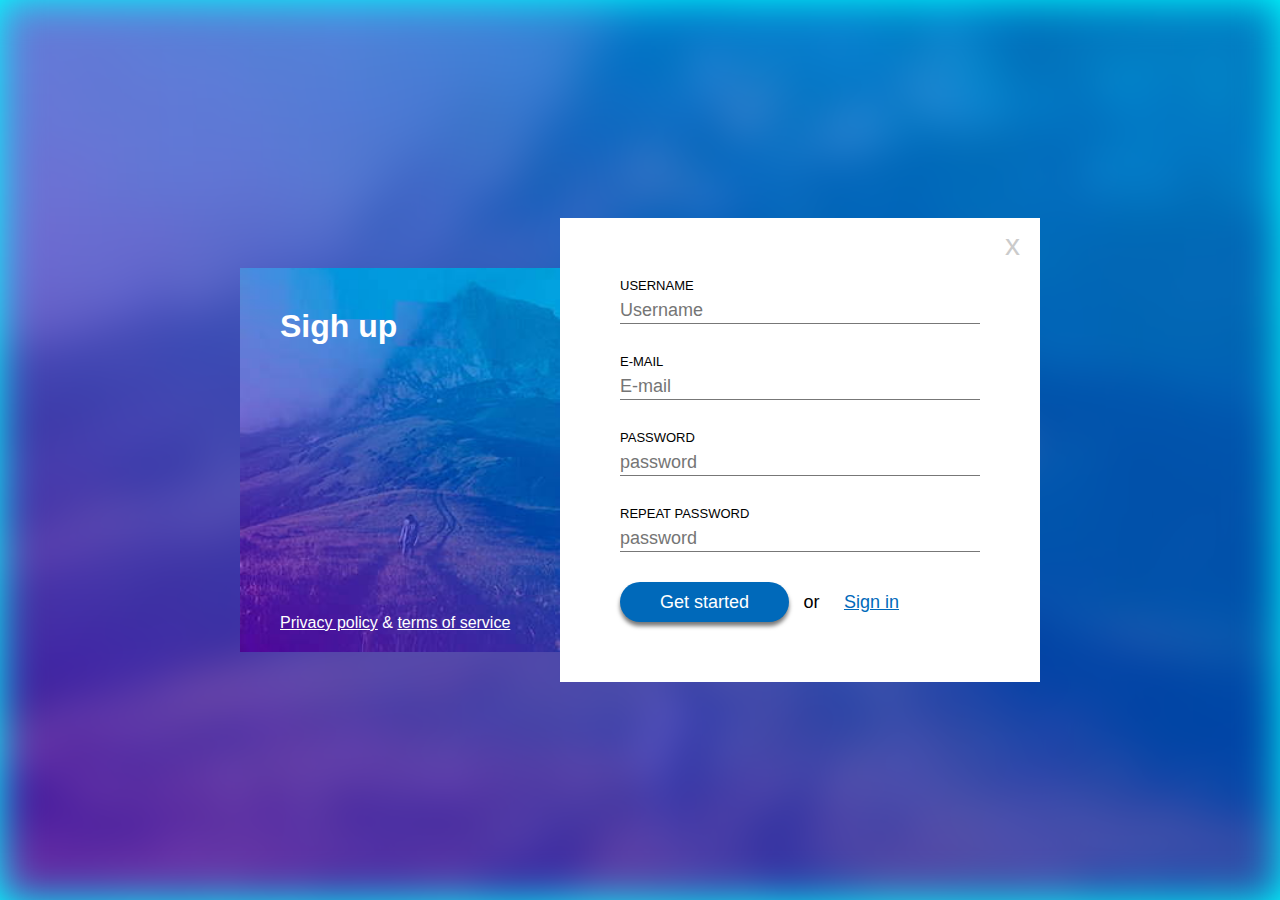
<file: index.html>
<!DOCTYPE html>
<html lang="en">

<head>
    <meta charset="UTF-8">
    <meta name="viewport" content="width=device-width, initial-scale=1.0">
    <title>Sign up</title>
    <!-- reset -->
    <link rel="stylesheet" href="./css/reset.css">
    <!-- components -->
    <link rel="stylesheet" href="./css/button.css">
    <link rel="stylesheet" href="./css/form.css">
    <!-- custom -->
    <link rel="stylesheet" href="./css/custom.css">
</head>
<body>
    <div class="background"></div>
    <main class="container">
        <div class="left-column">
            <h1 class="page-title">Sigh up</h1>
            <footer class="bottom-links">
               <a class="link" href="#">Privacy policy</a>
               <span class="text">&amp;</span>
               <a class="link" href="#">terms of service</a> 
            </footer>
        </div>
        <div class="right-column">
            <div class="close">x</div>
            <form class="form">
                <div class="form-row">
                    <label class="label" for="username">Username</label>
                    <input class="input" id="username" type="text" placeholder="Username">
                </div>
                <div class="form-row">
                    <label class="label" for="email">E-mail</label>
                    <input class="input" id="email" type="email" placeholder="E-mail">
                </div>
                <div class="form-row">
                    <label class="label" for="password">Password</label>
                    <input class="input" id="pass" type="password" placeholder="password">
                </div>
                <div class="form-row">
                    <label class="label" for="">Repeat password</label>
                    <input class="input" id="repass" type="password" placeholder="password">
                </div>
                <div class="form-row">
                    <div class="btn">Get started</div>
                    <span class="text">or</span>
                    <a class="link" href="./login/">Sign in</a>
                </div>
            </form>
        </div>
    </main>
</body>
</html>
</file>
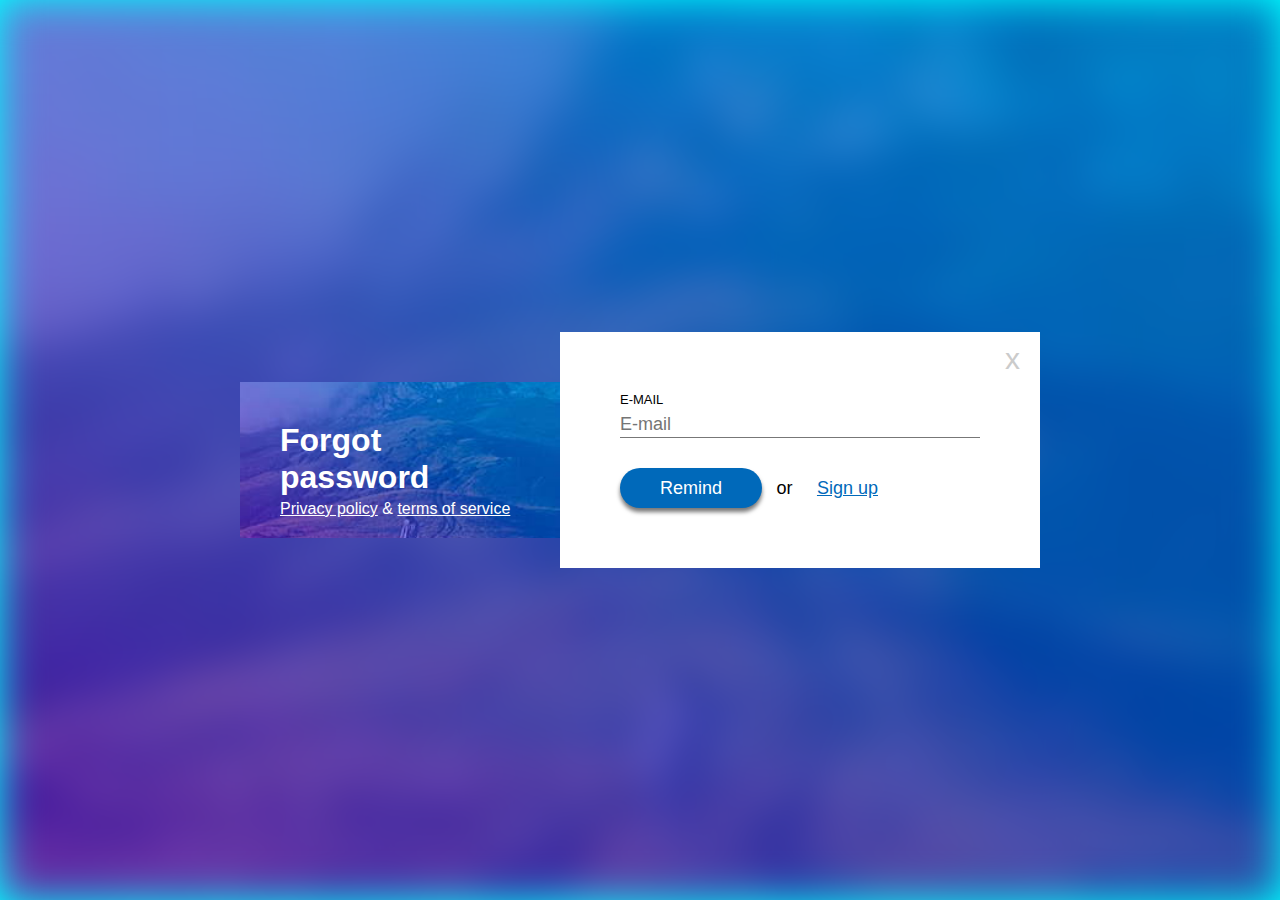
<file: forgot-password/index.html>
<!DOCTYPE html>
<html lang="en">

<head>
    <meta charset="UTF-8">
    <meta name="viewport" content="width=device-width, initial-scale=1.0">
    <title>Forgot password</title>
    <!-- reset -->
    <link rel="stylesheet" href="../css/reset.css">
    <!-- components -->
    <link rel="stylesheet" href="../css/button.css">
    <link rel="stylesheet" href="../css/form.css">
    <!-- custom -->
    <link rel="stylesheet" href="../css/custom.css">
</head>
<body>
    <div class="background"></div>
    <main class="container">
        <div class="left-column">
            <h1 class="page-title">Forgot password</h1>
            <footer class="bottom-links">
               <a class="link" href="#">Privacy policy</a>
               <span class="text">&amp;</span>
               <a class="link" href="#">terms of service</a> 
            </footer>
        </div>
        <div class="right-column">
            <a class="close" href="../index.html">x</a>
            <form class="form">
                <div class="form-row">
                    <label class="label" for="email">E-mail</label>
                    <input class="input" id="email" type="email" placeholder="E-mail">
                </div>
                <div class="form-row">
                    <div class="btn">Remind</div>
                    <span class="text">or</span>
                    <a class="link" href="../">Sign up</a>
                </div>
            </form>
        </div>
    </main>
</body>
</html>
</file>
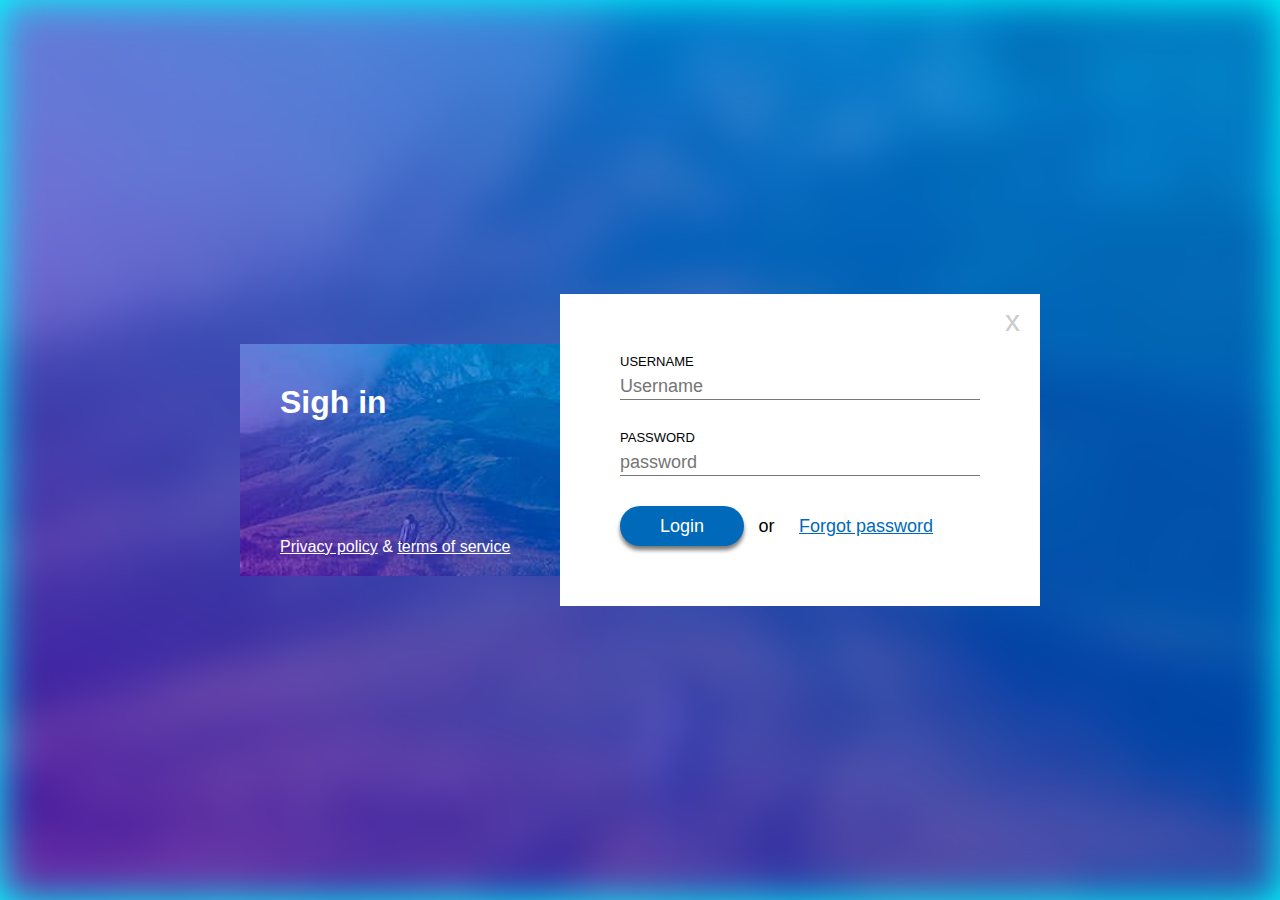
<file: login/index.html>
<!DOCTYPE html>
<html lang="en">

<head>
    <meta charset="UTF-8">
    <meta name="viewport" content="width=device-width, initial-scale=1.0">
    <title>Login</title>
    <!-- reset -->
    <link rel="stylesheet" href="../css/reset.css">
    <!-- components -->
    <link rel="stylesheet" href="../css/button.css">
    <link rel="stylesheet" href="../css/form.css">
    <!-- custom -->
    <link rel="stylesheet" href="../css/custom.css">
</head>
<body>
    <div class="background"></div>
    <main class="container">
        <div class="left-column">
            <h1 class="page-title">Sigh in</h1>
            <footer class="bottom-links">
               <a class="link" href="#">Privacy policy</a>
               <span class="text">&amp;</span>
               <a class="link" href="#">terms of service</a> 
            </footer>
        </div>
        <div class="right-column">
            <a class="close" href="../index.html">x</a>
            <form class="form">
                <div class="form-row">
                    <label class="label" for="username">Username</label>
                    <input class="input" id="username" type="text" placeholder="Username">
                </div>
                <div class="form-row">
                    <label class="label" for="password">Password</label>
                    <input class="input" id="pass" type="password" placeholder="password">
                </div>
                <div class="form-row">
                    <div class="btn">Login</div>
                    <span class="text">or</span>
                    <a class="link" href="../forgot-password/">Forgot password</a>               
                </div>
            </form>
        </div>
    </main>
</body>
</html>
</file>
<file: css/button.css>
.btn {
    display: inline-block;
    padding: 10px;
    padding-left: 40px;
    padding-right: 40px;
    line-height: 20px;
    font-size: 18px;
    border-radius: 20px;
    background-color: #0069BA;
    color: #fff;
    box-shadow: 0 4px 4px #0008;
}
.btn:hover {
    box-shadow: 0 4px 8px #000a;
    cursor: pointer;
}
</file>
<file: css/form.css>
.form {
    display: inline-block;
    width: 100%;
}
    .form-row {
    display: inline-block;
    width: 100%;
    margin-bottom: 30px;
    }
        .form-row:last-of-type {
            margin-bottom: 0;
        }
        .label {
            display: inline-block;
            width: 100%;
            margin-bottom: 5px;
            font-size: 13px;
            line-height: 15px;
            text-transform: uppercase;-transform: uppercase;

        }
        .input {
            display: inline-block;
            width: 100%;
            font-size: 18px;
            line-height: 25px;
            border: none;
            border-bottom: 1px solid #777;
        }

        .form-row > .text {
           display: inline-block;
           padding: 10px;
           line-height: 20px;
           font-size: 18px;
            }
         .form-row > .link {
            display: inline-block;
            padding: 10px;
            line-height: 20px;
            font-size: 18px;
            color: #0069BA;
            }
             .form-row > .link:hover {
                color: red;
             }
</file>
<file: css/custom.css>
body {
    background-color: aqua;
    
}
    .background {
        height: 100vh;
        background-image: url(../img/kalnas.jpg);
        background-position: center;
        background-repeat: no-repeat;
        background-size: cover;
        position: relative;
        filter: blur(20px)
    }
    .container {
        display: inline-block;
        width: 800px;
        /* margin-top: 100px;
        margin-left: calc((100% - 800px) / 2); */
        /* background-color: #fff; */
        position: absolute;
        top: 50%;
        left: 50%;
        transform: translate(-50%, -50%);

    }
        .left-column {
            background-image: url(../img/kalnas.jpg);
            background-position: center;
            /* background-repeat: no-repeat; */
            background-size: cover;
            display: inline-block;
            width: 40%;
            padding: 40px;
            padding-bottom: 20px;
            margin-top: 20px;
            background-color: #0069BA;
            color: #fff;
            position: absolute;
            top: 30px;
            bottom: 30px;
        }
            .page-title {
                display: inline-block;
                width: 100%;
            }
            .bottom-links {
                display: inline-block;
                width: 100%;
                position: absolute;
                bottom: 20px;
                left: 40px;
                right: 40px;
            }
                .bottom-links > .link {
                    color: #fff;
                }
                .bottom-links > .text {
                    color: #fff;
                }
        .right-column {
            display: inline-block;
            width: 60%;
            float: right;
            padding: 60px;
            background-color: #fff;
            position: relative;
            
        }
            .close {
                display: inline-block;
                /* width: 60px; */
                /* line-height: 60px; */
                text-align: center;
                font-size: 30px;
                position: absolute;
                top: 10px;
                right: 20px;
                color: #CBCBCB;
                text-decoration: none;
                background-color: rebeccapurple;
                height: 0;

            }
</file>
